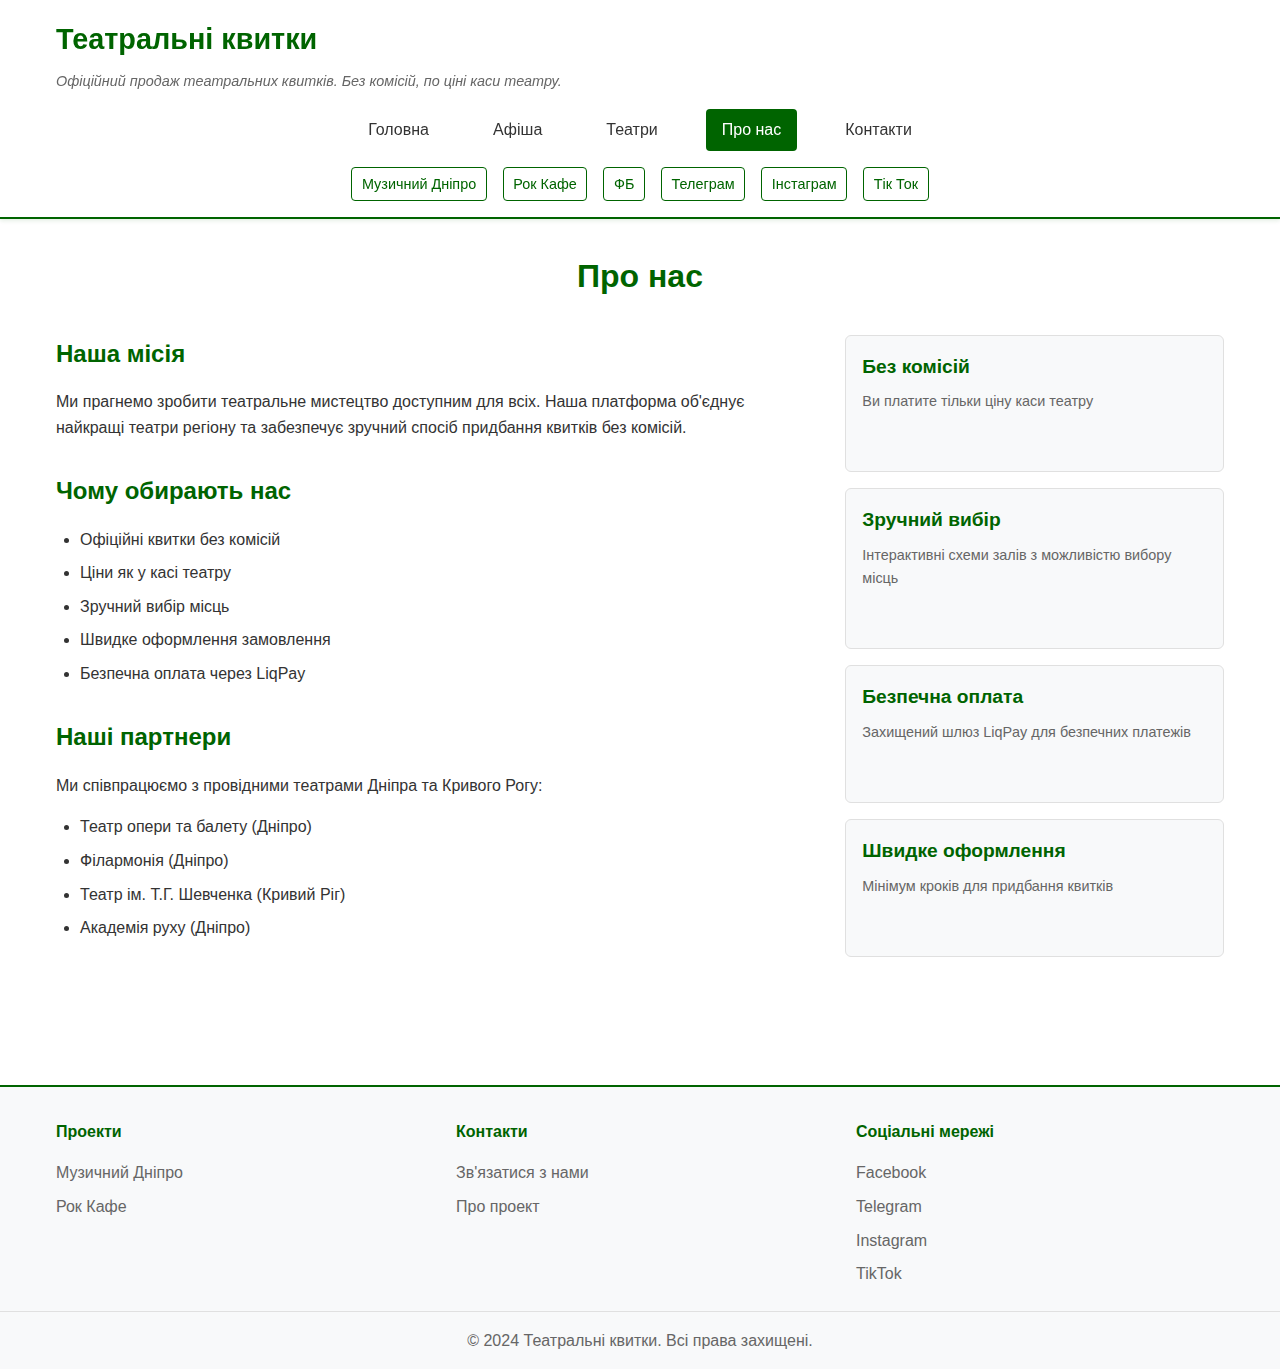
<file: about.html>
<!DOCTYPE html>
<html lang="uk">
<head>
    <meta charset="UTF-8">
    <meta name="viewport" content="width=device-width, initial-scale=1.0">
    <title>Про нас</title>
    <link rel="stylesheet" href="styles.css">
</head>
<body>
    <!-- Header -->
    <header class="header">
        <div class="header-content">
            <div class="logo">
                <h1>Театральні квитки</h1>
                <p class="tagline">Офіційний продаж театральних квитків. Без комісій, по ціні каси театру.</p>
            </div>
        </div>
        <nav class="nav">
            <a href="index.html" class="nav-link">Головна</a>
            <a href="afisha.html" class="nav-link">Афіша</a>
            <a href="theatres.html" class="nav-link">Театри</a>
            <a href="about.html" class="nav-link active">Про нас</a>
            <a href="contacts.html" class="nav-link">Контакти</a>
        </nav>
        <div class="social-links">
            <a href="https://monks-commits.github.io/music-dnepr/" class="social-link" target="_blank">Музичний Дніпро</a>
            <a href="https://monks-commits.github.io/rock-cafe/" class="social-link" target="_blank">Рок Кафе</a>
            <a href="https://www.facebook.com/eventsandticketsdnepr/" class="social-link" target="_blank">ФБ</a>
            <a href="https://t.me/zahodiikvitki" class="social-link" target="_blank">Телеграм</a>
            <a href="#" class="social-link">Інстаграм</a>
            <a href="#" class="social-link">Тік Ток</a>
        </div>
    </header>

    <!-- Main Content -->
    <main class="main-content">
        <section class="section">
            <h2>Про нас</h2>
            
            <div class="about-content">
                <div class="about-text">
                    <h3>Наша місія</h3>
                    <p>Ми прагнемо зробити театральне мистецтво доступним для всіх. Наша платформа об'єднує найкращі театри регіону та забезпечує зручний спосіб придбання квитків без комісій.</p>
                    
                    <h3>Чому обирають нас</h3>
                    <ul>
                        <li>Офіційні квитки без комісій</li>
                        <li>Ціни як у касі театру</li>
                        <li>Зручний вибір місць</li>
                        <li>Швидке оформлення замовлення</li>
                        <li>Безпечна оплата через LiqPay</li>
                    </ul>
                    
                    <h3>Наші партнери</h3>
                    <p>Ми співпрацюємо з провідними театрами Дніпра та Кривого Рогу:</p>
                    <ul>
                        <li>Театр опери та балету (Дніпро)</li>
                        <li>Філармонія (Дніпро)</li>
                        <li>Театр ім. Т.Г. Шевченка (Кривий Ріг)</li>
                        <li>Академія руху (Дніпро)</li>
                    </ul>
                </div>
                
                <div class="about-features">
                    <div class="feature-card">
                        <h4>Без комісій</h4>
                        <p>Ви платите тільки ціну каси театру</p>
                    </div>
                    
                    <div class="feature-card">
                        <h4>Зручний вибір</h4>
                        <p>Інтерактивні схеми залів з можливістю вибору місць</p>
                    </div>
                    
                    <div class="feature-card">
                        <h4>Безпечна оплата</h4>
                        <p>Захищений шлюз LiqPay для безпечних платежів</p>
                    </div>
                    
                    <div class="feature-card">
                        <h4>Швидке оформлення</h4>
                        <p>Мінімум кроків для придбання квитків</p>
                    </div>
                </div>
            </div>
        </section>
    </main>

    <!-- Footer -->
    <footer class="footer">
        <div class="footer-content">
            <div class="footer-section">
                <h4>Проекти</h4>
                <a href="https://monks-commits.github.io/music-dnepr/" target="_blank">Музичний Дніпро</a>
                <a href="https://monks-commits.github.io/rock-cafe/" target="_blank">Рок Кафе</a>
            </div>
            <div class="footer-section">
                <h4>Контакти</h4>
                <a href="contacts.html">Зв'язатися з нами</a>
                <a href="about.html">Про проект</a>
            </div>
            <div class="footer-section">
                <h4>Соціальні мережі</h4>
                <a href="https://www.facebook.com/eventsandticketsdnepr/" target="_blank">Facebook</a>
                <a href="https://t.me/zahodiikvitki" target="_blank">Telegram</a>
                <a href="#">Instagram</a>
                <a href="#">TikTok</a>
            </div>
        </div>
        <div class="footer-bottom">
            <p>&copy; 2024 Театральні квитки. Всі права захищені.</p>
        </div>
    </footer>

    <script src="scripts.js"></script>
</body>
</html>
</file>
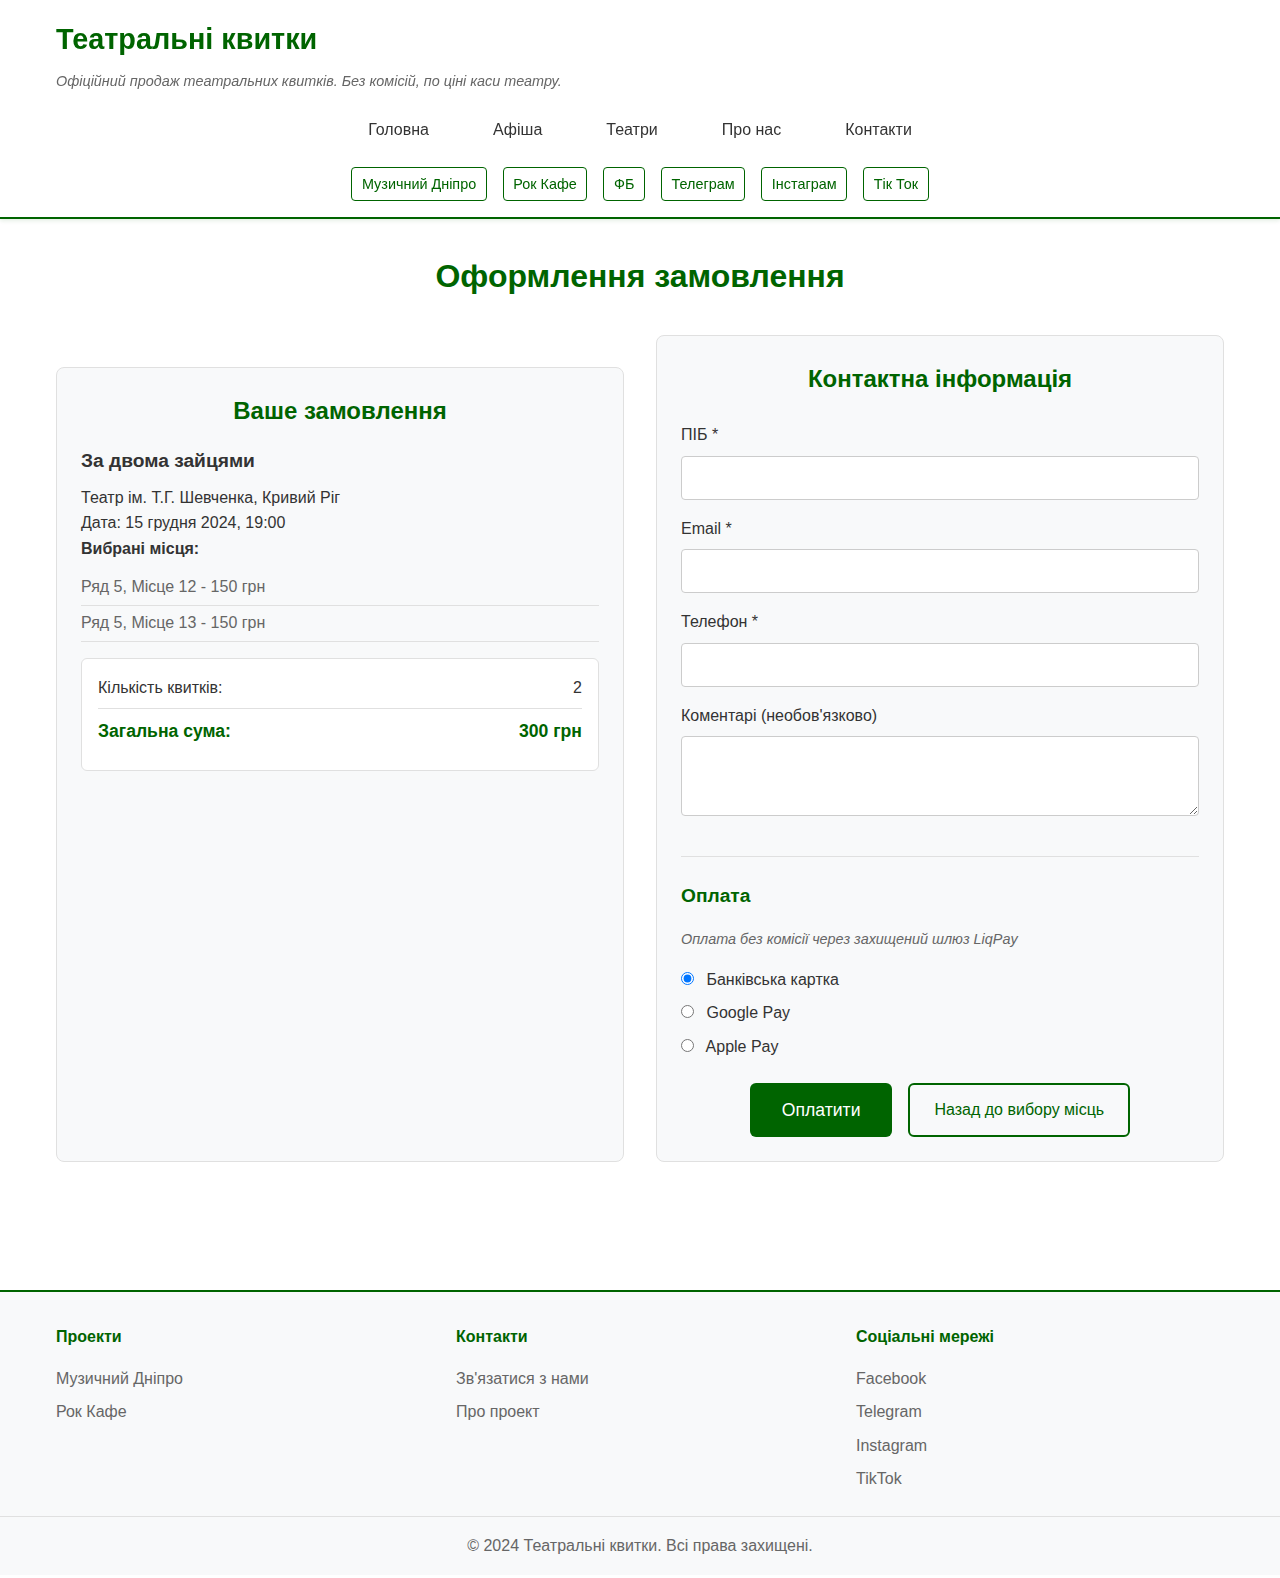
<file: checkout.html>
<!DOCTYPE html>
<html lang="uk">
<head>
    <meta charset="UTF-8">
    <meta name="viewport" content="width=device-width, initial-scale=1.0">
    <title>Оформлення замовлення</title>
    <link rel="stylesheet" href="styles.css">
</head>
<body>
    <!-- Header -->
    <header class="header">
        <div class="header-content">
            <div class="logo">
                <h1>Театральні квитки</h1>
                <p class="tagline">Офіційний продаж театральних квитків. Без комісій, по ціні каси театру.</p>
            </div>
        </div>
        <nav class="nav">
            <a href="index.html" class="nav-link">Головна</a>
            <a href="afisha.html" class="nav-link">Афіша</a>
            <a href="theatres.html" class="nav-link">Театри</a>
            <a href="about.html" class="nav-link">Про нас</a>
            <a href="contacts.html" class="nav-link">Контакти</a>
        </nav>
        <div class="social-links">
            <a href="https://monks-commits.github.io/music-dnepr/" class="social-link" target="_blank">Музичний Дніпро</a>
            <a href="https://monks-commits.github.io/rock-cafe/" class="social-link" target="_blank">Рок Кафе</a>
            <a href="https://www.facebook.com/eventsandticketsdnepr/" class="social-link" target="_blank">ФБ</a>
            <a href="https://t.me/zahodiikvitki" class="social-link" target="_blank">Телеграм</a>
            <a href="#" class="social-link">Інстаграм</a>
            <a href="#" class="social-link">Тік Ток</a>
        </div>
    </header>

    <!-- Main Content -->
    <main class="main-content">
        <section class="section">
            <h2>Оформлення замовлення</h2>
            
            <div class="checkout-content">
                <div class="order-summary">
                    <h3>Ваше замовлення</h3>
                    <div class="order-details">
                        <div class="order-item">
                            <h4>За двома зайцями</h4>
                            <p>Театр ім. Т.Г. Шевченка, Кривий Ріг</p>
                            <p>Дата: 15 грудня 2024, 19:00</p>
                            <div class="selected-seats">
                                <p>Вибрані місця:</p>
                                <ul id="selected-seats-list">
                                    <li>Ряд 5, Місце 12 - 150 грн</li>
                                    <li>Ряд 5, Місце 13 - 150 грн</li>
                                </ul>
                            </div>
                        </div>
                        
                        <div class="order-total">
                            <div class="total-line">
                                <span>Кількість квитків:</span>
                                <span id="tickets-count">2</span>
                            </div>
                            <div class="total-line">
                                <span>Загальна сума:</span>
                                <span id="total-amount">300 грн</span>
                            </div>
                        </div>
                    </div>
                </div>
                
                <div class="checkout-form">
                    <h3>Контактна інформація</h3>
                    <form id="checkout-form">
                        <div class="form-group">
                            <label for="fullname">ПІБ *</label>
                            <input type="text" id="fullname" name="fullname" required>
                        </div>
                        
                        <div class="form-group">
                            <label for="email">Email *</label>
                            <input type="email" id="email" name="email" required>
                        </div>
                        
                        <div class="form-group">
                            <label for="phone">Телефон *</label>
                            <input type="tel" id="phone" name="phone" required>
                        </div>
                        
                        <div class="form-group">
                            <label for="comments">Коментарі (необов'язково)</label>
                            <textarea id="comments" name="comments" rows="3"></textarea>
                        </div>
                        
                        <div class="payment-section">
                            <h4>Оплата</h4>
                            <p class="payment-info">Оплата без комісії через захищений шлюз LiqPay</p>
                            
                            <div class="payment-methods">
                                <div class="payment-method">
                                    <input type="radio" id="card" name="payment" value="card" checked>
                                    <label for="card">Банківська картка</label>
                                </div>
                                <div class="payment-method">
                                    <input type="radio" id="google-pay" name="payment" value="google-pay">
                                    <label for="google-pay">Google Pay</label>
                                </div>
                                <div class="payment-method">
                                    <input type="radio" id="apple-pay" name="payment" value="apple-pay">
                                    <label for="apple-pay">Apple Pay</label>
                                </div>
                            </div>
                        </div>
                        
                        <div class="form-actions">
                            <button type="submit" class="btn btn-primary btn-large">Оплатити</button>
                            <a href="halls/shevchenko_map.html" class="btn btn-secondary">Назад до вибору місць</a>
                        </div>
                    </form>
                </div>
            </div>
        </section>
    </main>

    <!-- Footer -->
    <footer class="footer">
        <div class="footer-content">
            <div class="footer-section">
                <h4>Проекти</h4>
                <a href="https://monks-commits.github.io/music-dnepr/" target="_blank">Музичний Дніпро</a>
                <a href="https://monks-commits.github.io/rock-cafe/" target="_blank">Рок Кафе</a>
            </div>
            <div class="footer-section">
                <h4>Контакти</h4>
                <a href="contacts.html">Зв'язатися з нами</a>
                <a href="about.html">Про проект</a>
            </div>
            <div class="footer-section">
                <h4>Соціальні мережі</h4>
                <a href="https://www.facebook.com/eventsandticketsdnepr/" target="_blank">Facebook</a>
                <a href="https://t.me/zahodiikvitki" target="_blank">Telegram</a>
                <a href="#">Instagram</a>
                <a href="#">TikTok</a>
            </div>
        </div>
        <div class="footer-bottom">
            <p>&copy; 2024 Театральні квитки. Всі права захищені.</p>
        </div>
    </footer>

    <script src="scripts.js"></script>
</body>
</html>
</file>
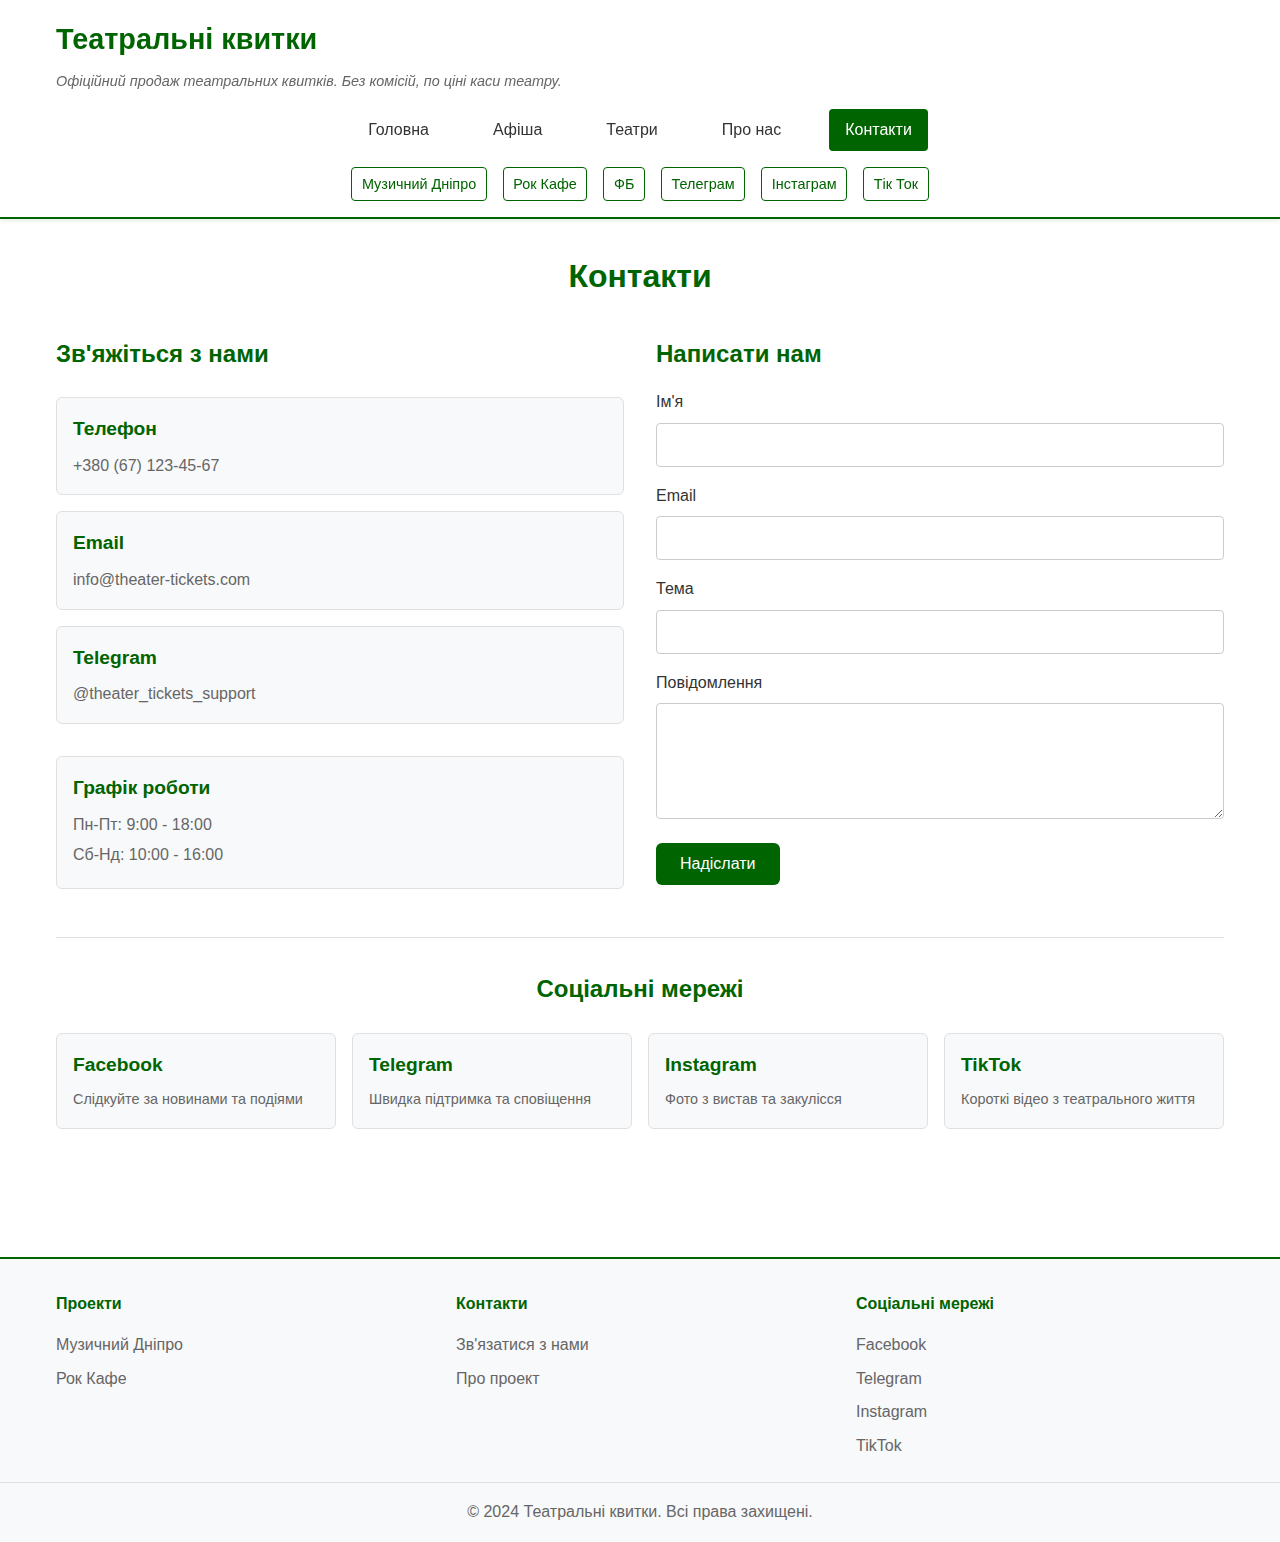
<file: contacts.html>
<!DOCTYPE html>
<html lang="uk">
<head>
    <meta charset="UTF-8">
    <meta name="viewport" content="width=device-width, initial-scale=1.0">
    <title>Контакти</title>
    <link rel="stylesheet" href="styles.css">
</head>
<body>
    <!-- Header -->
    <header class="header">
        <div class="header-content">
            <div class="logo">
                <h1>Театральні квитки</h1>
                <p class="tagline">Офіційний продаж театральних квитків. Без комісій, по ціні каси театру.</p>
            </div>
        </div>
        <nav class="nav">
            <a href="index.html" class="nav-link">Головна</a>
            <a href="afisha.html" class="nav-link">Афіша</a>
            <a href="theatres.html" class="nav-link">Театри</a>
            <a href="about.html" class="nav-link">Про нас</a>
            <a href="contacts.html" class="nav-link active">Контакти</a>
        </nav>
        <div class="social-links">
            <a href="https://monks-commits.github.io/music-dnepr/" class="social-link" target="_blank">Музичний Дніпро</a>
            <a href="https://monks-commits.github.io/rock-cafe/" class="social-link" target="_blank">Рок Кафе</a>
            <a href="https://www.facebook.com/eventsandticketsdnepr/" class="social-link" target="_blank">ФБ</a>
            <a href="https://t.me/zahodiikvitki" class="social-link" target="_blank">Телеграм</a>
            <a href="#" class="social-link">Інстаграм</a>
            <a href="#" class="social-link">Тік Ток</a>
        </div>
    </header>

    <!-- Main Content -->
    <main class="main-content">
        <section class="section">
            <h2>Контакти</h2>
            
            <div class="contacts-content">
                <div class="contact-info">
                    <h3>Зв'яжіться з нами</h3>
                    <div class="contact-methods">
                        <div class="contact-method">
                            <h4>Телефон</h4>
                            <p>+380 (67) 123-45-67</p>
                        </div>
                        
                        <div class="contact-method">
                            <h4>Email</h4>
                            <p>info@theater-tickets.com</p>
                        </div>
                        
                        <div class="contact-method">
                            <h4>Telegram</h4>
                            <p>@theater_tickets_support</p>
                        </div>
                    </div>
                    
                    <div class="working-hours">
                        <h4>Графік роботи</h4>
                        <p>Пн-Пт: 9:00 - 18:00</p>
                        <p>Сб-Нд: 10:00 - 16:00</p>
                    </div>
                </div>
                
                <div class="contact-form">
                    <h3>Написати нам</h3>
                    <form>
                        <div class="form-group">
                            <label for="name">Ім'я</label>
                            <input type="text" id="name" name="name" required>
                        </div>
                        
                        <div class="form-group">
                            <label for="email">Email</label>
                            <input type="email" id="email" name="email" required>
                        </div>
                        
                        <div class="form-group">
                            <label for="subject">Тема</label>
                            <input type="text" id="subject" name="subject" required>
                        </div>
                        
                        <div class="form-group">
                            <label for="message">Повідомлення</label>
                            <textarea id="message" name="message" rows="5" required></textarea>
                        </div>
                        
                        <button type="submit" class="btn btn-primary">Надіслати</button>
                    </form>
                </div>
            </div>
            
            <div class="social-section">
                <h3>Соціальні мережі</h3>
                <div class="social-links-grid">
                    <a href="https://www.facebook.com/eventsandticketsdnepr/" class="social-link-card" target="_blank">
                        <h4>Facebook</h4>
                        <p>Слідкуйте за новинами та подіями</p>
                    </a>
                    
                    <a href="https://t.me/zahodiikvitki" class="social-link-card" target="_blank">
                        <h4>Telegram</h4>
                        <p>Швидка підтримка та сповіщення</p>
                    </a>
                    
                    <a href="#" class="social-link-card">
                        <h4>Instagram</h4>
                        <p>Фото з вистав та закулісся</p>
                    </a>
                    
                    <a href="#" class="social-link-card">
                        <h4>TikTok</h4>
                        <p>Короткі відео з театрального життя</p>
                    </a>
                </div>
            </div>
        </section>
    </main>

    <!-- Footer -->
    <footer class="footer">
        <div class="footer-content">
            <div class="footer-section">
                <h4>Проекти</h4>
                <a href="https://monks-commits.github.io/music-dnepr/" target="_blank">Музичний Дніпро</a>
                <a href="https://monks-commits.github.io/rock-cafe/" target="_blank">Рок Кафе</a>
            </div>
            <div class="footer-section">
                <h4>Контакти</h4>
                <a href="contacts.html">Зв'язатися з нами</a>
                <a href="about.html">Про проект</a>
            </div>
            <div class="footer-section">
                <h4>Соціальні мережі</h4>
                <a href="https://www.facebook.com/eventsandticketsdnepr/" target="_blank">Facebook</a>
                <a href="https://t.me/zahodiikvitki" target="_blank">Telegram</a>
                <a href="#">Instagram</a>
                <a href="#">TikTok</a>
            </div>
        </div>
        <div class="footer-bottom">
            <p>&copy; 2024 Театральні квитки. Всі права захищені.</p>
        </div>
    </footer>

    <script src="scripts.js"></script>
</body>
</html>
</file>
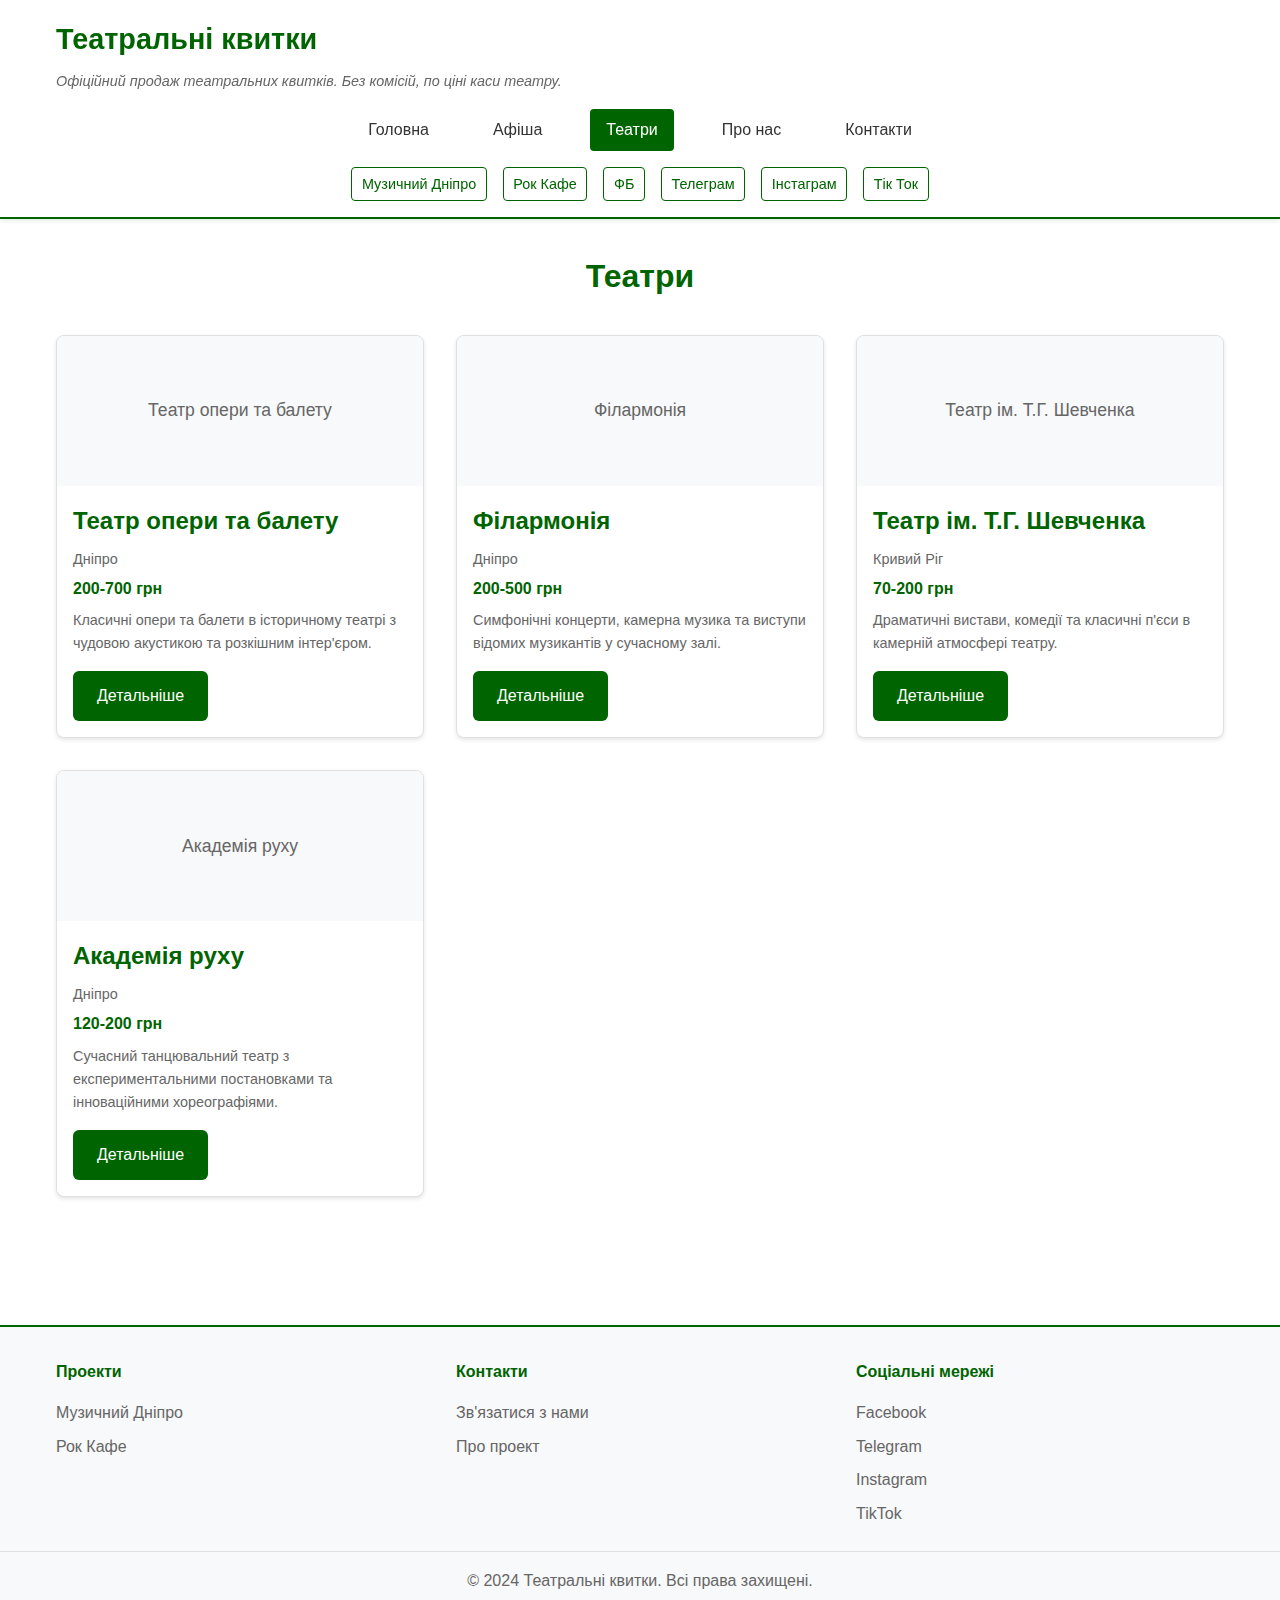
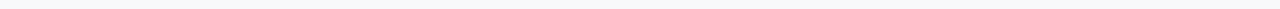
<file: theatres.html>
<!DOCTYPE html>
<html lang="uk">
<head>
    <meta charset="UTF-8">
    <meta name="viewport" content="width=device-width, initial-scale=1.0">
    <title>Театри</title>
    <link rel="stylesheet" href="styles.css">
</head>
<body>
    <!-- Header -->
    <header class="header">
        <div class="header-content">
            <div class="logo">
                <h1>Театральні квитки</h1>
                <p class="tagline">Офіційний продаж театральних квитків. Без комісій, по ціні каси театру.</p>
            </div>
        </div>
        <nav class="nav">
            <a href="index.html" class="nav-link">Головна</a>
            <a href="afisha.html" class="nav-link">Афіша</a>
            <a href="theatres.html" class="nav-link active">Театри</a>
            <a href="about.html" class="nav-link">Про нас</a>
            <a href="contacts.html" class="nav-link">Контакти</a>
        </nav>
        <div class="social-links">
            <a href="https://monks-commits.github.io/music-dnepr/" class="social-link" target="_blank">Музичний Дніпро</a>
            <a href="https://monks-commits.github.io/rock-cafe/" class="social-link" target="_blank">Рок Кафе</a>
            <a href="https://www.facebook.com/eventsandticketsdnepr/" class="social-link" target="_blank">ФБ</a>
            <a href="https://t.me/zahodiikvitki" class="social-link" target="_blank">Телеграм</a>
            <a href="#" class="social-link">Інстаграм</a>
            <a href="#" class="social-link">Тік Ток</a>
        </div>
    </header>

    <!-- Main Content -->
    <main class="main-content">
        <section class="section">
            <h2>Театри</h2>
            
            <div class="theaters-grid">
                <!-- Opera Theater -->
                <div class="theater-card">
                    <div class="theater-image">
                        <div class="placeholder-image">Театр опери та балету</div>
                    </div>
                    <div class="theater-info">
                        <h3>Театр опери та балету</h3>
                        <p class="theater-location">Дніпро</p>
                        <p class="theater-price">200-700 грн</p>
                        <p class="theater-description">Класичні опери та балети в історичному театрі з чудовою акустикою та розкішним інтер'єром.</p>
                        <a href="theatre_opera.html" class="btn btn-primary">Детальніше</a>
                    </div>
                </div>

                <!-- Philharmonic -->
                <div class="theater-card">
                    <div class="theater-image">
                        <div class="placeholder-image">Філармонія</div>
                    </div>
                    <div class="theater-info">
                        <h3>Філармонія</h3>
                        <p class="theater-location">Дніпро</p>
                        <p class="theater-price">200-500 грн</p>
                        <p class="theater-description">Симфонічні концерти, камерна музика та виступи відомих музикантів у сучасному залі.</p>
                        <a href="theatre_filarmonia.html" class="btn btn-primary">Детальніше</a>
                    </div>
                </div>

                <!-- Shevchenko Theater -->
                <div class="theater-card">
                    <div class="theater-image">
                        <div class="placeholder-image">Театр ім. Т.Г. Шевченка</div>
                    </div>
                    <div class="theater-info">
                        <h3>Театр ім. Т.Г. Шевченка</h3>
                        <p class="theater-location">Кривий Ріг</p>
                        <p class="theater-price">70-200 грн</p>
                        <p class="theater-description">Драматичні вистави, комедії та класичні п'єси в камерній атмосфері театру.</p>
                        <a href="theatre_shevchenko.html" class="btn btn-primary">Детальніше</a>
                    </div>
                </div>

                <!-- Academia Movement -->
                <div class="theater-card">
                    <div class="theater-image">
                        <div class="placeholder-image">Академія руху</div>
                    </div>
                    <div class="theater-info">
                        <h3>Академія руху</h3>
                        <p class="theater-location">Дніпро</p>
                        <p class="theater-price">120-200 грн</p>
                        <p class="theater-description">Сучасний танцювальний театр з експериментальними постановками та інноваційними хореографіями.</p>
                        <a href="theatre_academia.html" class="btn btn-primary">Детальніше</a>
                    </div>
                </div>
            </div>
        </section>
    </main>

    <!-- Footer -->
    <footer class="footer">
        <div class="footer-content">
            <div class="footer-section">
                <h4>Проекти</h4>
                <a href="https://monks-commits.github.io/music-dnepr/" target="_blank">Музичний Дніпро</a>
                <a href="https://monks-commits.github.io/rock-cafe/" target="_blank">Рок Кафе</a>
            </div>
            <div class="footer-section">
                <h4>Контакти</h4>
                <a href="contacts.html">Зв'язатися з нами</a>
                <a href="about.html">Про проект</a>
            </div>
            <div class="footer-section">
                <h4>Соціальні мережі</h4>
                <a href="https://www.facebook.com/eventsandticketsdnepr/" target="_blank">Facebook</a>
                <a href="https://t.me/zahodiikvitki" target="_blank">Telegram</a>
                <a href="#">Instagram</a>
                <a href="#">TikTok</a>
            </div>
        </div>
        <div class="footer-bottom">
            <p>&copy; 2024 Театральні квитки. Всі права захищені.</p>
        </div>
    </footer>

    <script src="scripts.js"></script>
</body>
</html>
</file>
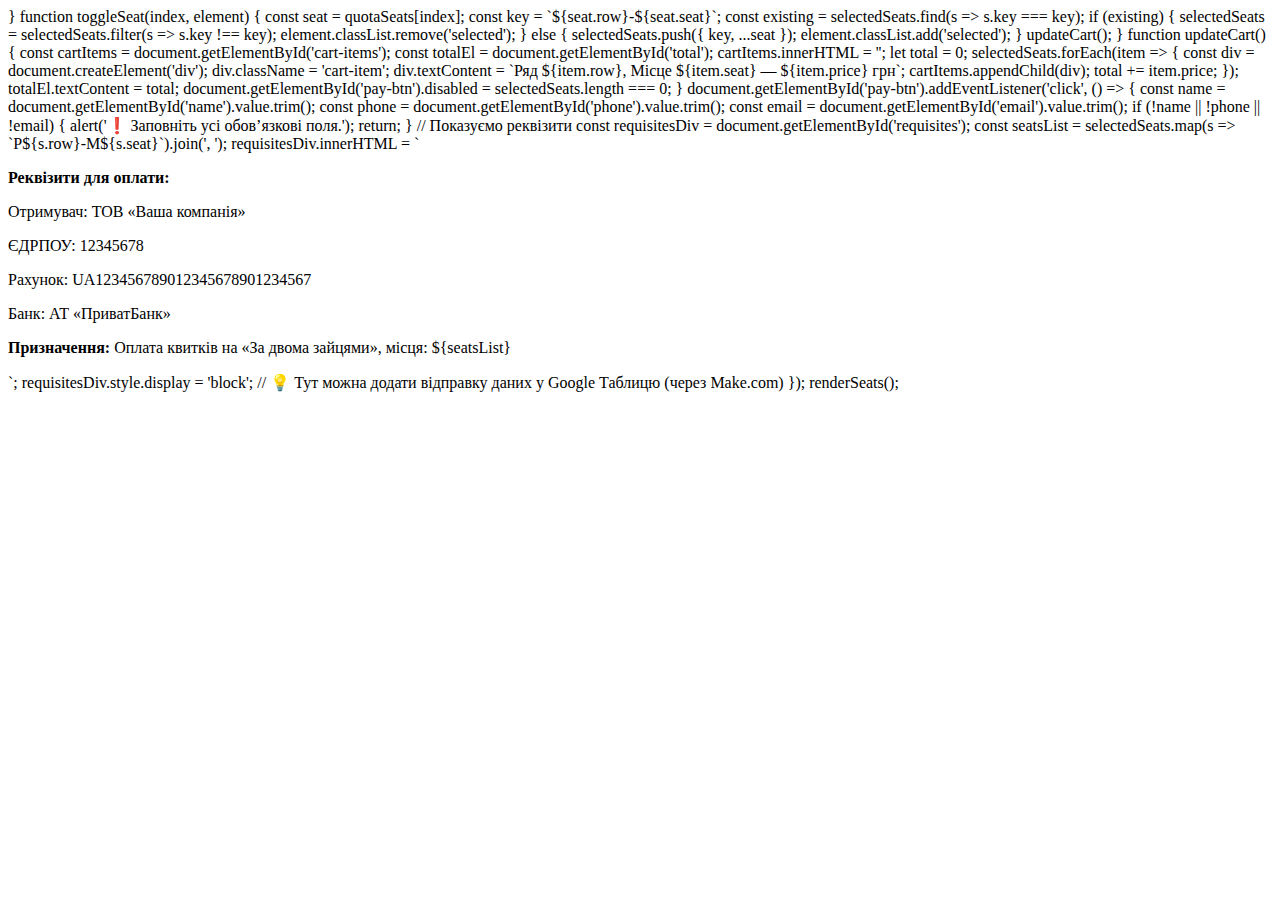
<file: spectacles/za-dvoma-zaytsiamy.html>
<!DOCTYPE html>
    }

    function toggleSeat(index, element) {
      const seat = quotaSeats[index];
      const key = `${seat.row}-${seat.seat}`;
      const existing = selectedSeats.find(s => s.key === key);
      if (existing) {
        selectedSeats = selectedSeats.filter(s => s.key !== key);
        element.classList.remove('selected');
      } else {
        selectedSeats.push({ key, ...seat });
        element.classList.add('selected');
      }
      updateCart();
    }

    function updateCart() {
      const cartItems = document.getElementById('cart-items');
      const totalEl = document.getElementById('total');
      cartItems.innerHTML = '';
      let total = 0;
      selectedSeats.forEach(item => {
        const div = document.createElement('div');
        div.className = 'cart-item';
        div.textContent = `Ряд ${item.row}, Місце ${item.seat} — ${item.price} грн`;
        cartItems.appendChild(div);
        total += item.price;
      });
      totalEl.textContent = total;
      document.getElementById('pay-btn').disabled = selectedSeats.length === 0;
    }

    document.getElementById('pay-btn').addEventListener('click', () => {
      const name = document.getElementById('name').value.trim();
      const phone = document.getElementById('phone').value.trim();
      const email = document.getElementById('email').value.trim();
      if (!name || !phone || !email) {
        alert('❗ Заповніть усі обов’язкові поля.');
        return;
      }

      // Показуємо реквізити
      const requisitesDiv = document.getElementById('requisites');
      const seatsList = selectedSeats.map(s => `Р${s.row}-М${s.seat}`).join(', ');
      requisitesDiv.innerHTML = `
        <p><strong>Реквізити для оплати:</strong></p>
        <p>Отримувач: ТОВ «Ваша компанія»</p>
        <p>ЄДРПОУ: 12345678</p>
        <p>Рахунок: UA123456789012345678901234567</p>
        <p>Банк: АТ «ПриватБанк»</p>
        <p><strong>Призначення:</strong> Оплата квитків на «За двома зайцями», місця: ${seatsList}</p>
      `;
      requisitesDiv.style.display = 'block';

      // 💡 Тут можна додати відправку даних у Google Таблицю (через Make.com)
    });

    renderSeats();
  </script>
</body>
</html>
</file>
<file: styles.css>
/* Reset and Base Styles */
* {
    margin: 0;
    padding: 0;
    box-sizing: border-box;
}

body {
    font-family: 'Segoe UI', Tahoma, Geneva, Verdana, sans-serif;
    line-height: 1.6;
    color: #333;
    background-color: #FFFFFF;
}

/* Header Styles */
.header {
    background-color: #FFFFFF;
    border-bottom: 2px solid #006400;
    padding: 1rem 0;
    position: sticky;
    top: 0;
    z-index: 100;
    box-shadow: 0 2px 4px rgba(0, 100, 0, 0.1);
}

.header-content {
    max-width: 1200px;
    margin: 0 auto;
    padding: 0 1rem;
}

.logo h1 {
    color: #006400;
    font-size: 1.8rem;
    margin-bottom: 0.5rem;
}

.tagline {
    color: #666;
    font-size: 0.9rem;
    font-style: italic;
}

.nav {
    display: flex;
    justify-content: center;
    gap: 2rem;
    margin: 1rem 0;
}

.nav-link {
    text-decoration: none;
    color: #333;
    font-weight: 500;
    padding: 0.5rem 1rem;
    border-radius: 4px;
    transition: all 0.3s ease;
}

.nav-link:hover,
.nav-link.active {
    background-color: #006400;
    color: #FFFFFF;
}

.social-links {
    display: flex;
    justify-content: center;
    gap: 1rem;
    margin-top: 1rem;
}

.social-link {
    text-decoration: none;
    color: #006400;
    font-size: 0.9rem;
    padding: 0.3rem 0.6rem;
    border: 1px solid #006400;
    border-radius: 4px;
    transition: all 0.3s ease;
}

.social-link:hover {
    background-color: #006400;
    color: #FFFFFF;
}

/* Main Content */
.main-content {
    max-width: 1200px;
    margin: 0 auto;
    padding: 2rem 1rem;
}

.section {
    margin-bottom: 3rem;
}

.section h2 {
    color: #006400;
    font-size: 2rem;
    margin-bottom: 1rem;
    text-align: center;
}

.section h3 {
    color: #006400;
    font-size: 1.5rem;
    margin-bottom: 1rem;
}

.section h4 {
    color: #333;
    font-size: 1.2rem;
    margin-bottom: 0.5rem;
}

/* Hero Section */
.hero {
    text-align: center;
    padding: 3rem 0;
    background: linear-gradient(135deg, #f8f9fa 0%, #e9ecef 100%);
    border-radius: 8px;
    margin-bottom: 3rem;
}

.hero h2 {
    color: #006400;
    font-size: 2.5rem;
    margin-bottom: 1rem;
}

.hero-subtitle {
    color: #666;
    font-size: 1.2rem;
    margin-bottom: 2rem;
}

.hero-actions {
    display: flex;
    justify-content: center;
    gap: 1rem;
}

/* Buttons */
.btn {
    display: inline-block;
    padding: 0.75rem 1.5rem;
    text-decoration: none;
    border-radius: 6px;
    font-weight: 500;
    text-align: center;
    transition: all 0.3s ease;
    border: none;
    cursor: pointer;
    font-size: 1rem;
}

.btn-primary {
    background-color: #006400;
    color: #FFFFFF;
}

.btn-primary:hover {
    background-color: #004d00;
    transform: translateY(-2px);
}

.btn-secondary {
    background-color: transparent;
    color: #006400;
    border: 2px solid #006400;
}

.btn-secondary:hover {
    background-color: #006400;
    color: #FFFFFF;
}

.btn-large {
    padding: 1rem 2rem;
    font-size: 1.1rem;
}

/* Grid Layouts */
.spectacles-grid {
    display: grid;
    grid-template-columns: repeat(auto-fit, minmax(280px, 1fr));
    gap: 1.5rem;
    margin-top: 2rem;
}

.theaters-grid {
    display: grid;
    grid-template-columns: repeat(auto-fit, minmax(300px, 1fr));
    gap: 2rem;
    margin-top: 2rem;
}

.theaters-preview {
    display: grid;
    grid-template-columns: repeat(auto-fit, minmax(250px, 1fr));
    gap: 1rem;
    margin-top: 2rem;
}

/* Cards */
.spectacle-card {
    background-color: #FFFFFF;
    border: 1px solid #e0e0e0;
    border-radius: 8px;
    overflow: hidden;
    transition: all 0.3s ease;
    box-shadow: 0 2px 4px rgba(0, 0, 0, 0.1);
}

.spectacle-card:hover {
    transform: translateY(-4px);
    box-shadow: 0 4px 12px rgba(0, 100, 0, 0.15);
}

.spectacle-image {
    height: 200px;
    background-color: #f8f9fa;
    display: flex;
    align-items: center;
    justify-content: center;
    position: relative;
}

.spectacle-image img {
    width: 100%;
    height: 100%;
    object-fit: cover;
}

.placeholder-image {
    color: #666;
    font-size: 1.1rem;
    font-weight: 500;
}

.spectacle-info {
    padding: 1rem;
}

.spectacle-info h4 {
    color: #006400;
    margin-bottom: 0.5rem;
}

.spectacle-info p {
    color: #666;
    margin-bottom: 1rem;
}

.theater-card {
    background-color: #FFFFFF;
    border: 1px solid #e0e0e0;
    border-radius: 8px;
    overflow: hidden;
    transition: all 0.3s ease;
    box-shadow: 0 2px 4px rgba(0, 0, 0, 0.1);
}

.theater-card:hover {
    transform: translateY(-4px);
    box-shadow: 0 4px 12px rgba(0, 100, 0, 0.15);
}

.theater-image {
    height: 150px;
    background-color: #f8f9fa;
    display: flex;
    align-items: center;
    justify-content: center;
}

.theater-info {
    padding: 1rem;
}

.theater-info h3 {
    color: #006400;
    margin-bottom: 0.5rem;
}

.theater-location {
    color: #666;
    font-size: 0.9rem;
    margin-bottom: 0.3rem;
}

.theater-price {
    color: #006400;
    font-weight: 600;
    margin-bottom: 0.5rem;
}

.theater-description {
    color: #666;
    font-size: 0.9rem;
    margin-bottom: 1rem;
}

.theater-preview-card {
    background-color: #f8f9fa;
    padding: 1rem;
    border-radius: 6px;
    text-align: center;
    border: 1px solid #e0e0e0;
}

.theater-preview-card h4 {
    color: #006400;
    margin-bottom: 0.5rem;
}

.theater-preview-card p {
    color: #666;
    margin-bottom: 1rem;
}

/* Theater Sections */
.theater-section {
    margin-bottom: 3rem;
    padding-bottom: 2rem;
    border-bottom: 1px solid #e0e0e0;
}

.theater-section:last-child {
    border-bottom: none;
}

.theater-section h3 {
    color: #006400;
    font-size: 1.8rem;
    margin-bottom: 1.5rem;
    text-align: center;
}

/* Spectacle Details */
.spectacle-details {
    display: grid;
    grid-template-columns: 1fr 1fr;
    gap: 2rem;
    margin-top: 2rem;
}

.spectacle-image-large {
    background-color: #f8f9fa;
    border-radius: 8px;
    overflow: hidden;
    height: 400px;
    display: flex;
    align-items: center;
    justify-content: center;
}

.spectacle-image-large img {
    width: 100%;
    height: 100%;
    object-fit: cover;
}

.spectacle-info-large h2 {
    color: #006400;
    font-size: 2rem;
    margin-bottom: 0.5rem;
}

.theater-name {
    color: #666;
    font-size: 1.1rem;
    margin-bottom: 1rem;
}

.spectacle-description {
    color: #333;
    margin-bottom: 1.5rem;
    line-height: 1.6;
}

.spectacle-meta {
    margin-bottom: 2rem;
}

.meta-item {
    display: flex;
    justify-content: space-between;
    margin-bottom: 0.5rem;
    padding: 0.5rem 0;
    border-bottom: 1px solid #f0f0f0;
}

.meta-label {
    color: #666;
    font-weight: 500;
}

.meta-value {
    color: #006400;
    font-weight: 600;
}

.spectacle-actions {
    margin-bottom: 2rem;
}

.theater-links {
    padding-top: 1rem;
    border-top: 1px solid #e0e0e0;
}

.theater-links h4 {
    color: #666;
    margin-bottom: 1rem;
}

/* Hall Layout */
.hall-container {
    background-color: #f8f9fa;
    border-radius: 8px;
    padding: 2rem;
    margin: 2rem 0;
    position: relative;
}

.stage {
    background-color: #006400;
    color: #FFFFFF;
    text-align: center;
    padding: 1rem;
    border-radius: 8px;
    margin-bottom: 2rem;
    font-weight: 600;
    font-size: 1.2rem;
}

.section-label {
    background-color: #006400;
    color: #FFFFFF;
    text-align: center;
    padding: 0.5rem;
    border-radius: 4px;
    margin: 1rem 0;
    font-weight: 600;
}

.hall-grid {
    display: grid;
    grid-template-columns: auto repeat(20, 1fr);
    gap: 4px;
    margin-bottom: 1rem;
    justify-items: center;
}

.small-hall .hall-grid {
    grid-template-columns: auto repeat(16, 1fr);
}

.row-label {
    background-color: #006400;
    color: #FFFFFF;
    padding: 0.5rem;
    border-radius: 4px;
    font-weight: 600;
    min-width: 30px;
    text-align: center;
    display: flex;
    align-items: center;
    justify-content: center;
}

.seat {
    width: 30px;
    height: 30px;
    background-color: #e0e0e0;
    border: 1px solid #ccc;
    border-radius: 4px;
    display: flex;
    align-items: center;
    justify-content: center;
    font-size: 0.8rem;
    font-weight: 500;
    cursor: pointer;
    transition: all 0.3s ease;
    position: relative;
}

.seat:hover {
    background-color: #c0c0c0;
    transform: scale(1.1);
}

.seat.selected {
    background-color: #006400;
    color: #FFFFFF;
    border-color: #004d00;
}

.seat.selected:hover {
    background-color: #004d00;
}

/* Order Summary */
.order-summary {
    background-color: #f8f9fa;
    border: 1px solid #e0e0e0;
    border-radius: 8px;
    padding: 1.5rem;
    margin-top: 2rem;
    position: sticky;
    top: 100px;
}

.order-summary h3 {
    color: #006400;
    margin-bottom: 1rem;
    text-align: center;
}

.order-details {
    margin-bottom: 1.5rem;
}

.selected-seats {
    margin-bottom: 1rem;
}

.selected-seats p {
    font-weight: 600;
    margin-bottom: 0.5rem;
}

.selected-seats ul {
    list-style: none;
    padding-left: 0;
}

.selected-seats li {
    padding: 0.3rem 0;
    border-bottom: 1px solid #e0e0e0;
    color: #666;
}

.order-total {
    background-color: #FFFFFF;
    padding: 1rem;
    border-radius: 6px;
    border: 1px solid #e0e0e0;
}

.total-line {
    display: flex;
    justify-content: space-between;
    margin-bottom: 0.5rem;
    font-weight: 500;
}

.total-line:last-child {
    font-weight: 600;
    font-size: 1.1rem;
    color: #006400;
    border-top: 1px solid #e0e0e0;
    padding-top: 0.5rem;
    margin-top: 0.5rem;
}

.order-actions {
    text-align: center;
}

/* Checkout Form */
.checkout-content {
    display: grid;
    grid-template-columns: 1fr 1fr;
    gap: 2rem;
    margin-top: 2rem;
}

.checkout-form {
    background-color: #f8f9fa;
    padding: 1.5rem;
    border-radius: 8px;
    border: 1px solid #e0e0e0;
}

.checkout-form h3 {
    color: #006400;
    margin-bottom: 1.5rem;
    text-align: center;
}

.form-group {
    margin-bottom: 1rem;
}

.form-group label {
    display: block;
    margin-bottom: 0.5rem;
    font-weight: 500;
    color: #333;
}

.form-group input,
.form-group textarea {
    width: 100%;
    padding: 0.75rem;
    border: 1px solid #ccc;
    border-radius: 4px;
    font-size: 1rem;
    transition: border-color 0.3s ease;
}

.form-group input:focus,
.form-group textarea:focus {
    outline: none;
    border-color: #006400;
    box-shadow: 0 0 0 2px rgba(0, 100, 0, 0.2);
}

.payment-section {
    margin-top: 2rem;
    padding-top: 1.5rem;
    border-top: 1px solid #e0e0e0;
}

.payment-section h4 {
    color: #006400;
    margin-bottom: 1rem;
}

.payment-info {
    color: #666;
    font-size: 0.9rem;
    margin-bottom: 1rem;
    font-style: italic;
}

.payment-methods {
    margin-bottom: 1.5rem;
}

.payment-method {
    margin-bottom: 0.5rem;
}

.payment-method input[type="radio"] {
    margin-right: 0.5rem;
}

.payment-method label {
    display: inline;
    margin-bottom: 0;
    cursor: pointer;
}

.form-actions {
    display: flex;
    gap: 1rem;
    justify-content: center;
}

/* About Page */
.about-content {
    display: grid;
    grid-template-columns: 2fr 1fr;
    gap: 2rem;
    margin-top: 2rem;
}

.about-text h3 {
    color: #006400;
    margin-bottom: 1rem;
    margin-top: 2rem;
}

.about-text h3:first-child {
    margin-top: 0;
}

.about-text p {
    margin-bottom: 1rem;
    line-height: 1.6;
}

.about-text ul {
    margin-left: 1.5rem;
    margin-bottom: 1rem;
}

.about-text li {
    margin-bottom: 0.5rem;
}

.about-features {
    display: grid;
    gap: 1rem;
}

.feature-card {
    background-color: #f8f9fa;
    padding: 1rem;
    border-radius: 6px;
    border: 1px solid #e0e0e0;
}

.feature-card h4 {
    color: #006400;
    margin-bottom: 0.5rem;
}

.feature-card p {
    color: #666;
    font-size: 0.9rem;
}

/* Contacts Page */
.contacts-content {
    display: grid;
    grid-template-columns: 1fr 1fr;
    gap: 2rem;
    margin-top: 2rem;
}

.contact-info h3 {
    color: #006400;
    margin-bottom: 1.5rem;
}

.contact-methods {
    margin-bottom: 2rem;
}

.contact-method {
    margin-bottom: 1rem;
    padding: 1rem;
    background-color: #f8f9fa;
    border-radius: 6px;
    border: 1px solid #e0e0e0;
}

.contact-method h4 {
    color: #006400;
    margin-bottom: 0.5rem;
}

.contact-method p {
    color: #666;
    font-weight: 500;
}

.working-hours {
    background-color: #f8f9fa;
    padding: 1rem;
    border-radius: 6px;
    border: 1px solid #e0e0e0;
}

.working-hours h4 {
    color: #006400;
    margin-bottom: 0.5rem;
}

.working-hours p {
    color: #666;
    margin-bottom: 0.3rem;
}

.social-section {
    margin-top: 3rem;
    padding-top: 2rem;
    border-top: 1px solid #e0e0e0;
}

.social-section h3 {
    color: #006400;
    margin-bottom: 1.5rem;
    text-align: center;
}

.social-links-grid {
    display: grid;
    grid-template-columns: repeat(auto-fit, minmax(200px, 1fr));
    gap: 1rem;
}

.social-link-card {
    background-color: #f8f9fa;
    padding: 1rem;
    border-radius: 6px;
    border: 1px solid #e0e0e0;
    text-decoration: none;
    transition: all 0.3s ease;
}

.social-link-card:hover {
    background-color: #006400;
    color: #FFFFFF;
    transform: translateY(-2px);
}

.social-link-card h4 {
    color: #006400;
    margin-bottom: 0.5rem;
}

.social-link-card:hover h4 {
    color: #FFFFFF;
}

.social-link-card p {
    color: #666;
    font-size: 0.9rem;
}

.social-link-card:hover p {
    color: #FFFFFF;
}

/* Footer */
.footer {
    background-color: #f8f9fa;
    border-top: 2px solid #006400;
    padding: 2rem 0 1rem;
    margin-top: 3rem;
}

.footer-content {
    max-width: 1200px;
    margin: 0 auto;
    padding: 0 1rem;
    display: grid;
    grid-template-columns: repeat(auto-fit, minmax(250px, 1fr));
    gap: 2rem;
}

.footer-section h4 {
    color: #006400;
    margin-bottom: 1rem;
}

.footer-section a {
    display: block;
    color: #666;
    text-decoration: none;
    margin-bottom: 0.5rem;
    transition: color 0.3s ease;
}

.footer-section a:hover {
    color: #006400;
}

.footer-bottom {
    text-align: center;
    padding-top: 1rem;
    margin-top: 1rem;
    border-top: 1px solid #e0e0e0;
    color: #666;
}

/* Responsive Design */
@media (max-width: 768px) {
    .nav {
        flex-direction: column;
        gap: 0.5rem;
    }
    
    .social-links {
        flex-wrap: wrap;
        gap: 0.5rem;
    }
    
    .hero-actions {
        flex-direction: column;
        align-items: center;
    }
    
    .spectacle-details {
        grid-template-columns: 1fr;
    }
    
    .checkout-content {
        grid-template-columns: 1fr;
    }
    
    .about-content {
        grid-template-columns: 1fr;
    }
    
    .contacts-content {
        grid-template-columns: 1fr;
    }
    
    .hall-grid {
        grid-template-columns: auto repeat(10, 1fr);
        gap: 2px;
    }
    
    .small-hall .hall-grid {
        grid-template-columns: auto repeat(8, 1fr);
    }
    
    .seat {
        width: 25px;
        height: 25px;
        font-size: 0.7rem;
    }
    
    .form-actions {
        flex-direction: column;
    }
}

@media (max-width: 480px) {
    .main-content {
        padding: 1rem 0.5rem;
    }
    
    .hall-container {
        padding: 1rem;
    }
    
    .hall-grid {
        grid-template-columns: auto repeat(6, 1fr);
    }
    
    .small-hall .hall-grid {
        grid-template-columns: auto repeat(4, 1fr);
    }
    
    .seat {
        width: 20px;
        height: 20px;
        font-size: 0.6rem;
    }
}
</file>
